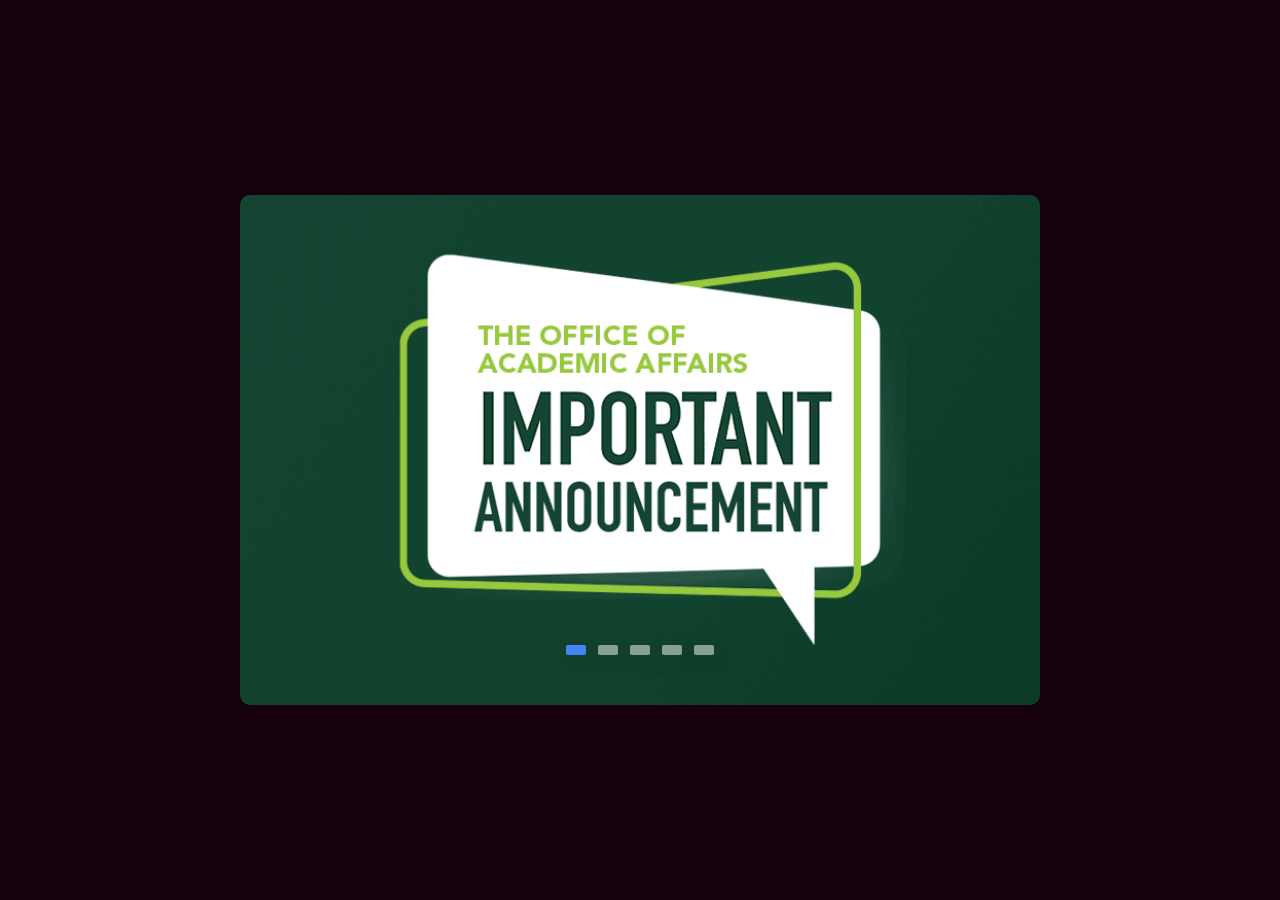
<file: announcement.html>
<!DOCTYPE html>
<html lang="en" dir="ltr">
  <head>
    <meta charset="utf-8" />
    <meta name="viewport" content="width=device-width, initial-scale=1.0" />
    <title>login</title>
    <link rel="stylesheet" href="style2.css" />

    <link
      rel="stylesheet"
      href="https://cdnjs.cloudflare.com/ajax/libs/font-awesome/5.15.3/css/all.min.css"
    />
  </head>
  <body>
    <div class="slider">
      <div class="slide active">
        <img src="img/annoucement-academic-affairs.png" alt="" />
      </div>
      <div class="slide">
        <img src="img/IMG_20231021_013416.jpg" alt="" />
      </div>
      <div class="slide">
        <img
          src="img/123187912_2408314612810531_1707676538421605374_o-724x1024.png"
          alt=""
        />
      </div>
      <div class="slide">
        <img src="img/IMG_20231021_013416.jpg" alt="" />
      </div>
      <div class="slide">
        <img src="img/IMG_20231021_013416.jpg" alt="" />
      </div>
      <div class="navigation">
        <i class="fas fa-chevron-left prev-btn"></i>
        <i class="fas fa-chevron-right next-btn"></i>
      </div>
      <div class="navigation-visibility">
        <div class="slide-icon active"></div>
        <div class="slide-icon"></div>
        <div class="slide-icon"></div>
        <div class="slide-icon"></div>
        <div class="slide-icon"></div>
      </div>
    </div>
    <script type="text/javascript">
      const slider = document.querySelector(".slider");
      const nextBtn = document.querySelector(".next-btn");
      const prevBtn = document.querySelector(".prev-btn");
      const slides = document.querySelectorAll(".slide");
      const slideIcons = document.querySelectorAll(".slide-icon");
      const numberOfSlides = slides.length;
      var slideNumber = 0;

      //image slider next button
      nextBtn.addEventListener("click", () => {
        slides.forEach((slide) => {
          slide.classList.remove("active");
        });
        slideIcons.forEach((slideIcon) => {
          slideIcon.classList.remove("active");
        });

        slideNumber++;

        if (slideNumber > numberOfSlides - 1) {
          slideNumber = 0;
        }

        slides[slideNumber].classList.add("active");
        slideIcons[slideNumber].classList.add("active");
      });

      //image slider previous button
      prevBtn.addEventListener("click", () => {
        slides.forEach((slide) => {
          slide.classList.remove("active");
        });
        slideIcons.forEach((slideIcon) => {
          slideIcon.classList.remove("active");
        });

        slideNumber--;

        if (slideNumber < 0) {
          slideNumber = numberOfSlides - 1;
        }

        slides[slideNumber].classList.add("active");
        slideIcons[slideNumber].classList.add("active");
      });

      //image slider autoplay
      var playSlider;

      var repeater = () => {
        playSlider = setInterval(function () {
          slides.forEach((slide) => {
            slide.classList.remove("active");
          });
          slideIcons.forEach((slideIcon) => {
            slideIcon.classList.remove("active");
          });

          slideNumber++;

          if (slideNumber > numberOfSlides - 1) {
            slideNumber = 0;
          }

          slides[slideNumber].classList.add("active");
          slideIcons[slideNumber].classList.add("active");
        }, 4000);
      };
      repeater();

      //stop the image slider autoplay on mouseover
      slider.addEventListener("mouseover", () => {
        clearInterval(playSlider);
      });

      //start the image slider autoplay again on mouseout
      slider.addEventListener("mouseout", () => {
        repeater();
      });
    </script>
  </body>
</html>
</file>
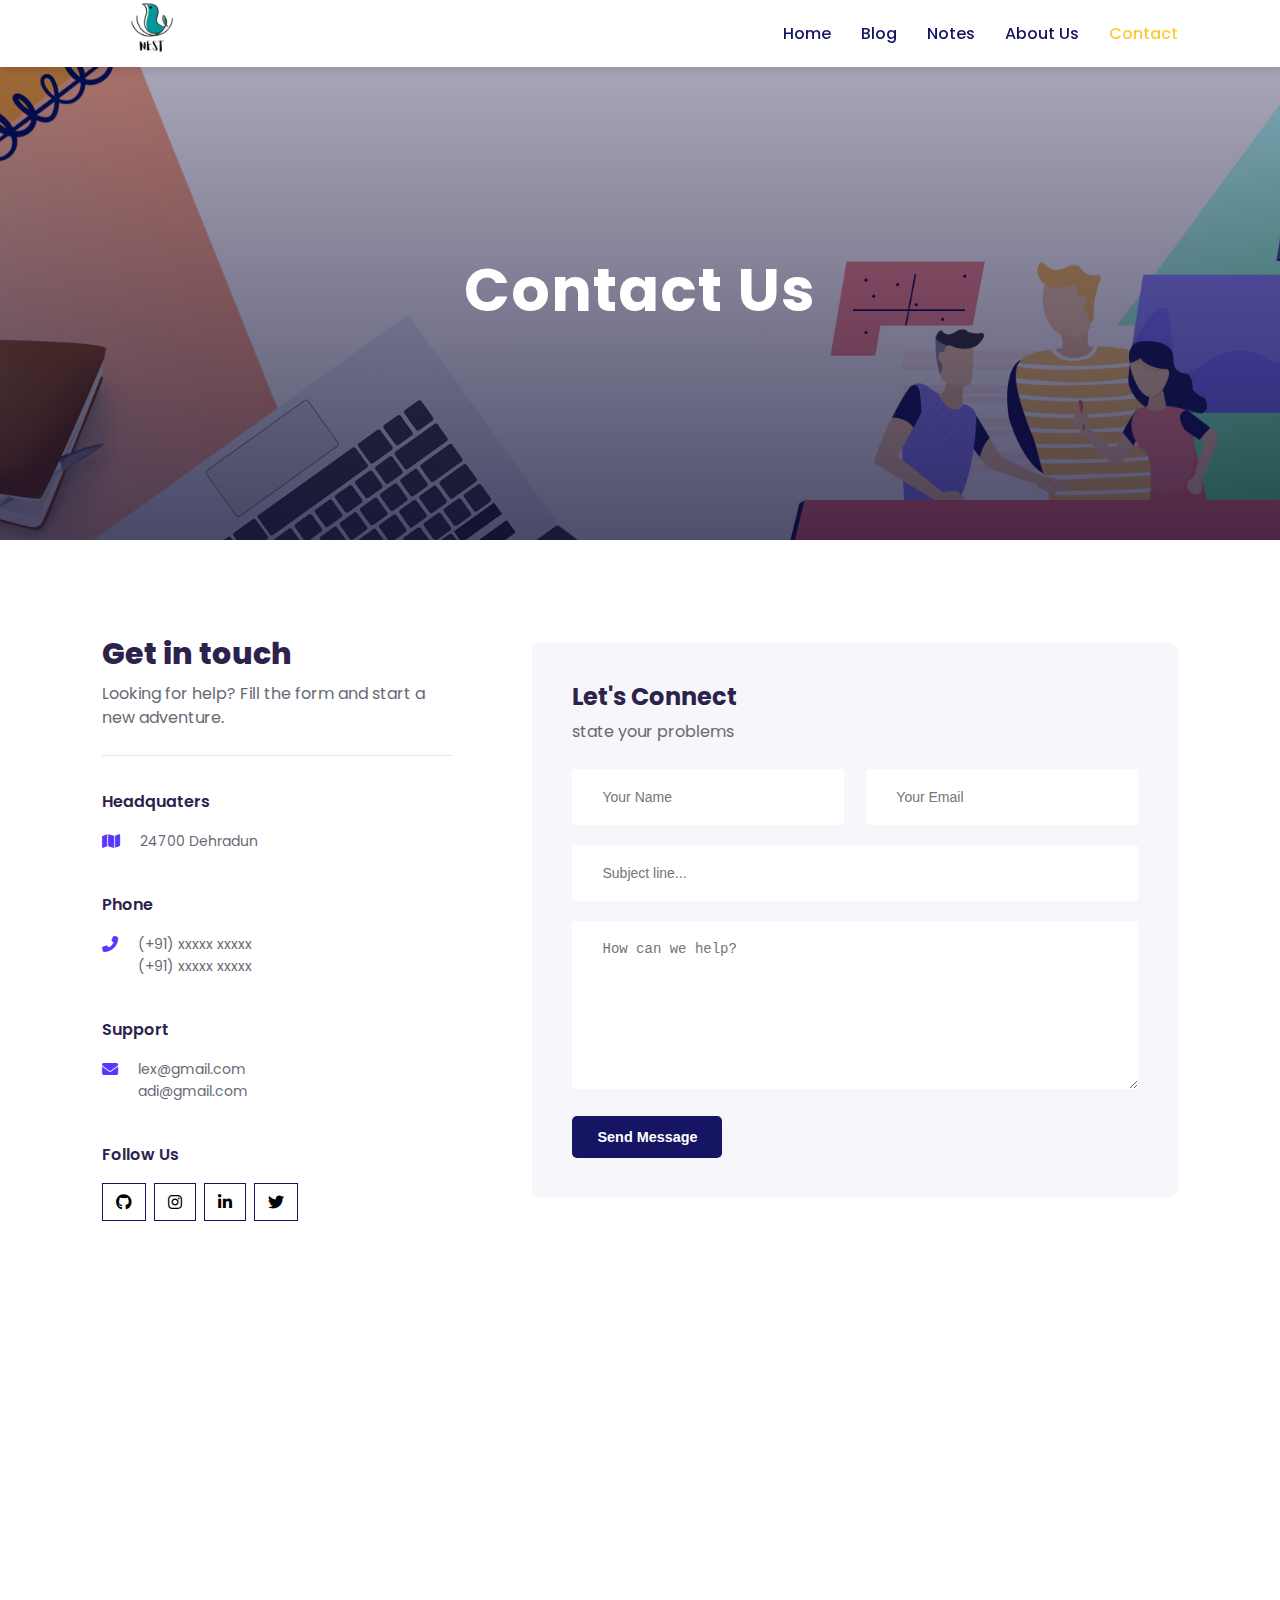
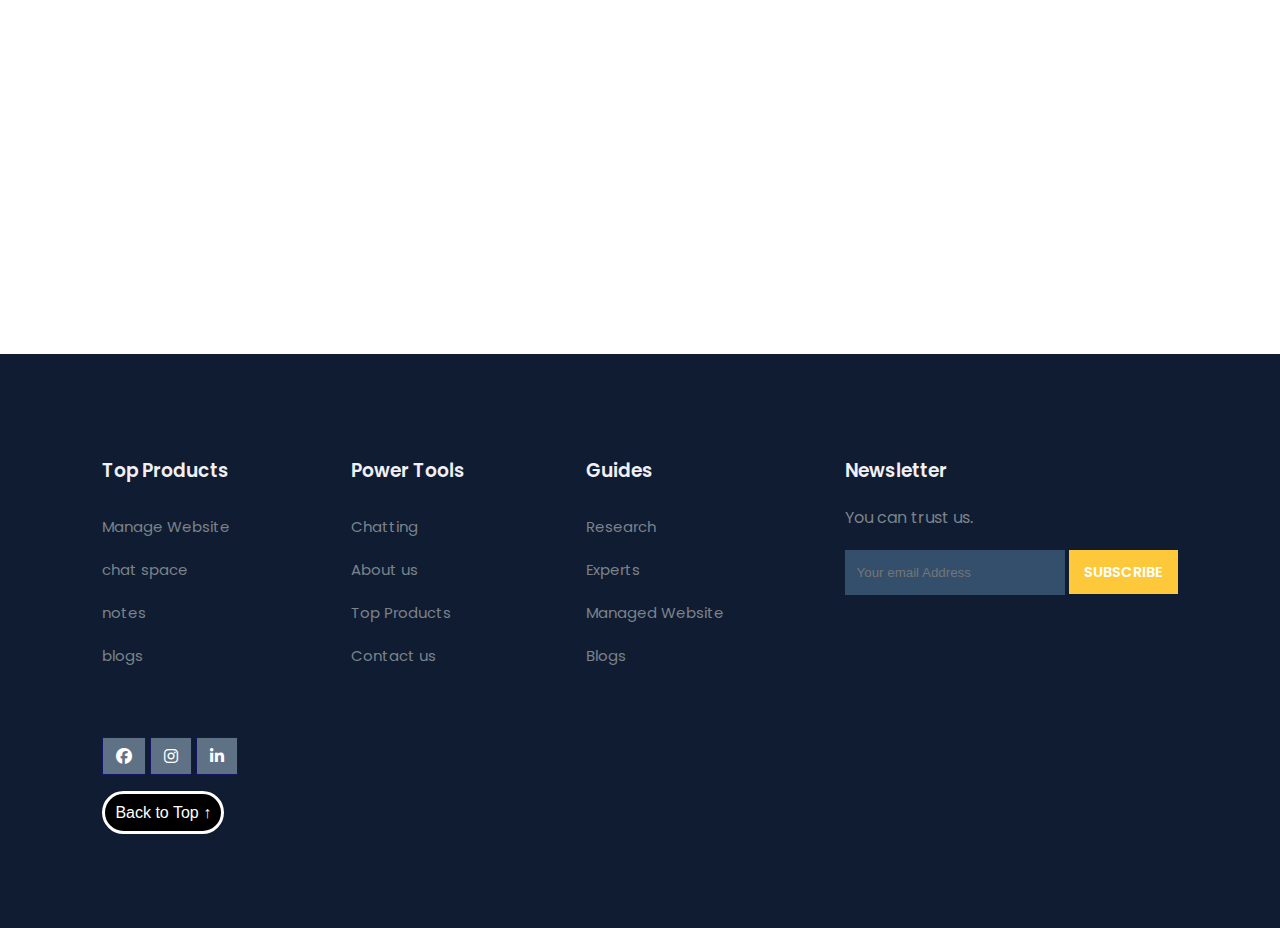
<file: contact.html>
<!DOCTYPE html>
<html lang="en">
  <head>
    <style>
      .top {
        --offset: 50px;

        position: sticky;
        bottom: 20px;
        place-self: end;
        margin-top: calc(100vh + var(--offset));

        /* visual styling */
        text-decoration: none;
        padding: 10px;
        font-family: sans-serif;
        color: #fff;
        background: #000000;
        border-style: solid;
        border-radius: 100px;
        white-space: nowrap;
      }
    </style>
    <meta charset="UTF-8" />
    <meta name="viewport" content="width=device-width, initial-scale=1.0" />
    <title>Contact Us</title>

    <!-- font Awesome CDN link -->
    <link
      rel="stylesheet"
      href="https://cdnjs.cloudflare.com/ajax/libs/font-awesome/6.1.1/css/all.min.css"
    />

    <!-- External CSS -->
    <link rel="stylesheet" href="style.css" />
    <link rel="stylesheet" href="about.css" />
    <link rel="stylesheet" href="course-inner.css" />
    <link rel="stylesheet" href="contact.css" />

    <!-- JQuery CDN link -->
    <script
      src="https://code.jquery.com/jquery-3.6.0.min.js"
      integrity="sha256-/xUj+3OJU5yExlq6GSYGSHk7tPXikynS7ogEvDej/m4="
      crossorigin="anonymous"
    ></script>
  </head>
  <body>
    <!-- Navigation start -->
    <nav>
      <img src="img/logo.png" class="logo" alt="" />

      <div class="navigation">
        <ul>
          <i id="menu-close" class="fas fa-times"></i>
          <li><a href="home.html">Home</a></li>

          <li><a href="blog.html">Blog</a></li>
          <li><a href="courses.html">Notes</a></li>
          <li><a href="about.html">About Us</a></li>
          <li><a href="contact.html" class="active">Contact</a></li>
        </ul>

        <img src="img/menu.png" id="menu-btn" alt="" />
      </div>
    </nav>
    <!-- Navigation ends -->

    <!-- Hero section starts from here -->
    <section id="about-home">
      <h2 style="font-size: 60px">Contact Us</h2>
    </section>
    <!-- Hero section ends from here -->

    <section id="contact">
      <div class="getin">
        <h2>Get in touch</h2>
        <p>Looking for help? Fill the form and start a new adventure.</p>

        <div class="getin-details">
          <h3>Headquaters</h3>
          <div>
            <i class="fa-solid fa-map get"></i>
            <p>24700 Dehradun</p>
          </div>

          <h3>Phone</h3>
          <div>
            <i class="fas fa-phone-alt get"></i>
            <p>
              (+91) xxxxx xxxxx <br />
              (+91) xxxxx xxxxx
            </p>
          </div>

          <h3>Support</h3>
          <div>
            <i class="fa-solid fa-envelope get"></i>
            <p>
              lex@gmail.com <br />
              adi@gmail.com
            </p>
          </div>

          <h3>Follow Us</h3>
          <div class="pro-links">
            <i class="fab fa-github"></i>
            <i class="fab fa-instagram"></i>
            <i class="fab fa-linkedin-in"></i>
            <i class="fab fa-twitter"></i>
          </div>
        </div>
      </div>

      <div class="form">
        <h4>Let's Connect</h4>
        <p>state your problems</p>
        <div class="form-row">
          <input type="text" placeholder="Your Name" />
          <input type="email" placeholder="Your Email" />
        </div>
        <div class="form-col">
          <input type="text" placeholder="Subject line..." />
        </div>
        <div class="form-col">
          <textarea
            name=""
            id=""
            cols="30"
            rows="8"
            placeholder="How can we help?"
          ></textarea>
        </div>

        <div class="form-col">
          <button>Send Message</button>
        </div>
      </div>
    </section>

    <section id="map">
      <iframe
        src="https://www.google.com/maps/embed?pb=!1m18!1m12!1m3!1d30711686.029386617!2d64.41853642919325!3d20.009139591170264!2m3!1f0!2f0!3f0!3m2!1i1024!2i768!4f13.1!3m3!1m2!1s0x30635ff06b92b791%3A0xd78c4fa1854213a6!2sIndia!5e0!3m2!1sen!2sin!4v1652012148253!5m2!1sen!2sin"
        style="border: 0"
        allowfullscreen=""
        loading="lazy"
        referrerpolicy="no-referrer-when-downgrade"
      ></iframe>
    </section>

    <!-- Footer section starts from here -->
    <footer>
      <div class="footer-col">
        <h3>Top Products</h3>
        <li>Manage Website</li>
        <li>chat space</li>
        <li>notes</li>
        <li>blogs</li>
      </div>

      <div class="footer-col">
        <h3>Power Tools</h3>
        <li>Chatting</li>
        <li>About us</li>
        <li>Top Products</li>
        <li>Contact us</li>
      </div>

      <div class="footer-col">
        <h3>Guides</h3>
        <li>Research</li>
        <li>Experts</li>
        <li>Managed Website</li>
        <li>Blogs</li>
      </div>
      <div class="footer-col">
        <h3>Newsletter</h3>
        <p>You can trust us.</p>

        <div class="subscribe">
          <input type="email" placeholder="Your email Address" />
          <a href="#" class="yellow">SUBSCRIBE</a>
        </div>
      </div>

      <div class="copyright">
        <div class="pro-links">
          <i class="fab fa-facebook"></i>
          <i class="fab fa-instagram"></i>
          <i class="fab fa-linkedin-in"></i><br /><br />
          <!-- scroll back to top -->
          <a href="#" class="top">Back to Top &#8593;</a>
        </div>
      </div>
    </footer>
    <!-- Footer section ends from here -->

    <script>
      // Show menu links on burger click
      $("#menu-btn").click(function () {
        $("nav .navigation ul").addClass("active");
      });

      // Hide navbar on click function
      $("#menu-close").click(function () {
        $("nav .navigation ul").removeClass("active");
      });
    </script>
  </body>
</html>
</file>
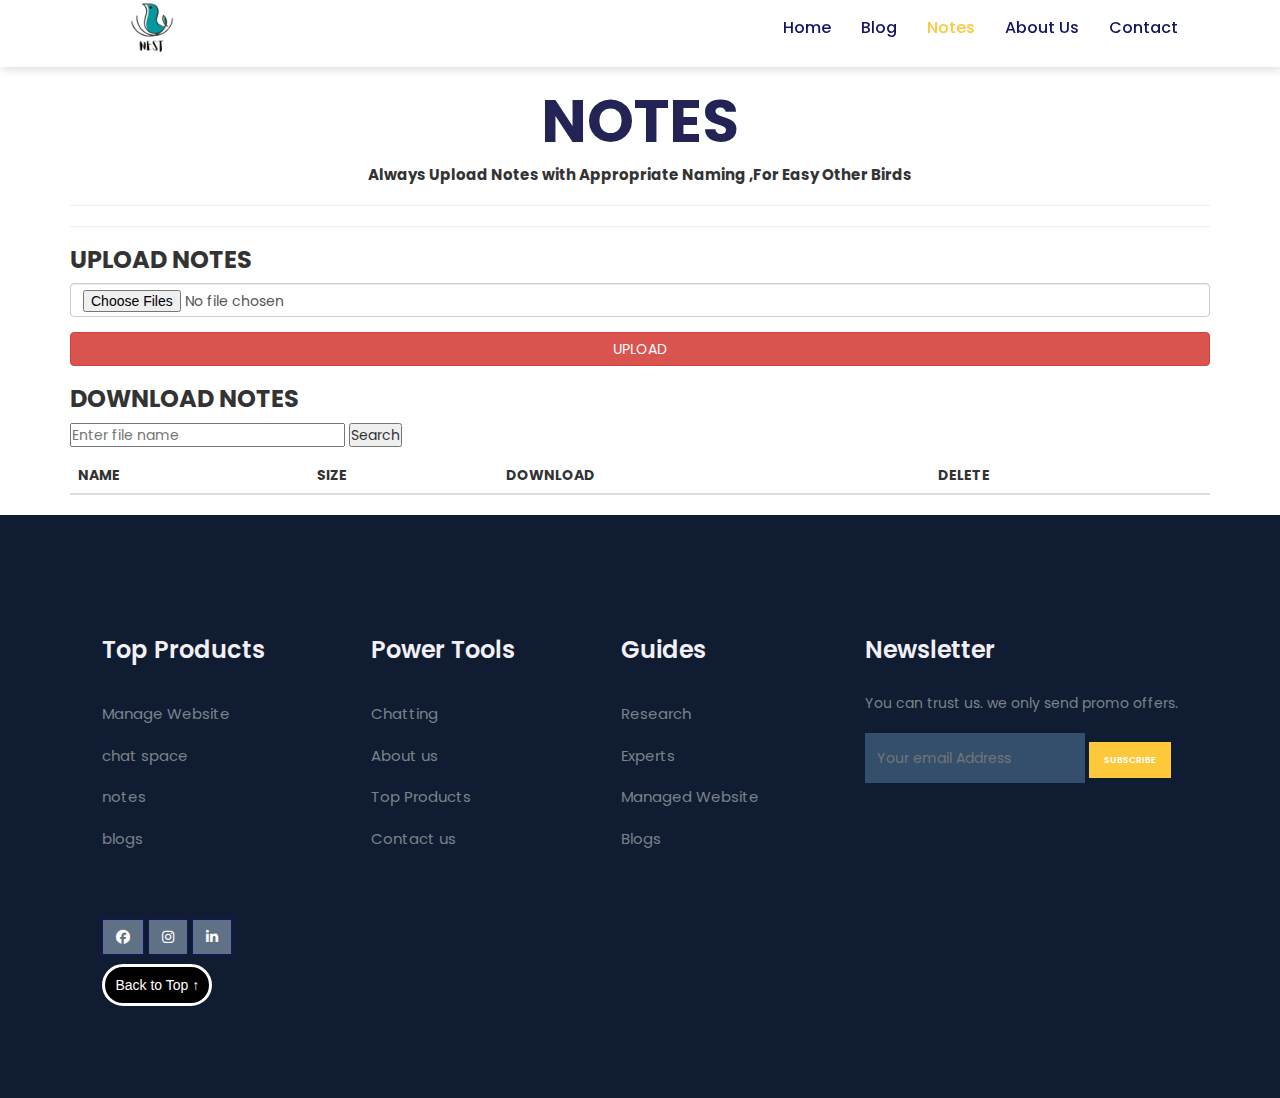
<file: courses.html>
<!DOCTYPE html>
<html lang="en">
  <head>
    <style>
      .top {
        --offset: 50px;

        position: sticky;
        bottom: 0px;
        place-self: end;
        margin-top: calc(100vh + var(--offset));

        /* visual styling */
        text-decoration: none;
        padding: 10px;
        font-family: sans-serif;
        color: #fff;
        background: #000000;
        border-style: solid;
        border-radius: 100px;
        white-space: nowrap;
      }
    </style>
    <meta charset="UTF-8" />
    <meta name="viewport" content="width=device-width, intial-scale=1.0" />
    <title>NOTES</title>
    <link
      rel="stylesheet"
      href="https://maxcdn.bootstrapcdn.com/bootstrap/3.4.1/css/bootstrap.min.css"
    />

    <!-- font Awesome CDN link -->
    <link
      rel="stylesheet"
      href="https://cdnjs.cloudflare.com/ajax/libs/font-awesome/6.1.1/css/all.min.css"
    />

    <!-- External CSS -->
    <link rel="stylesheet" href="style.css" />
    <link rel="stylesheet" href="about.css" />

    <!-- JQuery CDN link -->
    <script
      src="https://code.jquery.com/jquery-3.6.0.min.js"
      integrity="sha256-/xUj+3OJU5yExlq6GSYGSHk7tPXikynS7ogEvDej/m4="
      crossorigin="anonymous"
    ></script>
  </head>
  <body>
    <!-- Navigation start -->
    <nav>
      <img src="img/logo.png" class="logo" alt="" />

      <div class="navigation">
        <ul>
          <i id="menu-close" class="fas fa-times"></i>
          <li><a href="home.html">Home</a></li>

          <li><a href="blog.html">Blog</a></li>
          <li><a href="courses.html" class="active">Notes</a></li>
          <li><a href="about.html">About Us</a></li>
          <li><a href="contact.html">Contact</a></li>
        </ul>

        <img src="img/menu.png" id="menu-btn" alt="" />
      </div>
    </nav>
    <!-- Navigation ends -->

    <div class="container">
      <div>
        <br />
        <h1 class="text-center">NOTES</h1>
        <h1 class="text-center" style="font-size: 60px">NOTES</h1>
        <p class="text-center" style="font-size: 15px">
          <b
            >Always Upload Notes with Appropriate Naming ,For Easy Other
            Birds</b
          >
        </p>
      </div>

      <hr />
      <hr />

      <h3><b>UPLOAD NOTES</b></h3>
      <div class="form-group" style="color: aquamarine">
        <input
          type="file"
          multiple
          class="form-control"
          id="fileInput"
          required
        />
      </div>

      <div class="form-group">
        <button
          onclick="uploadFile('')"
          class="btn btn btn-danger btn-block"
        >
          UPLOAD
        </button>
      </div>
      <div>
        <h3><b> DOWNLOAD NOTES</b></h3>
        <input type="text" id="searchInput" placeholder="Enter file name" />
        <button id="searchButton">Search</button>
        <ul id="pdfList"></ul>
      </div>

      <table id="fileTable" class="table table-striped">
        <thead>
          <tr>
            <th>NAME</th>
            <th>SIZE</th>
            <th>DOWNLOAD</th>
            <th>DELETE</th>
          </tr>
        </thead>
        <tbody></tbody>
      </table>
    </div>

    <!-- Footer section starts from here -->
    <footer>
      <div class="footer-col">
        <h3>Top Products</h3>
        <li>Manage Website</li>
        <li>chat space</li>
        <li>notes</li>
        <li>blogs</li>
      </div>

      <div class="footer-col">
        <h3>Power Tools</h3>
        <li>Chatting</li>
        <li>About us</li>
        <li>Top Products</li>
        <li>Contact us</li>
      </div>

      <div class="footer-col">
        <h3>Guides</h3>
        <li>Research</li>
        <li>Experts</li>
        <li>Managed Website</li>
        <li>Blogs</li>
      </div>

      <div class="footer-col">
        <h3>Newsletter</h3>
        <p>You can trust us. we only send promo offers.</p>

        <div class="subscribe">
          <input type="email" placeholder="Your email Address" />
          <a href="#" class="yellow">SUBSCRIBE</a>
        </div>
      </div>

      <div class="copyright">
        <div class="pro-links">
          <i class="fab fa-facebook"></i>
          <i class="fab fa-instagram"></i>
          <i class="fab fa-linkedin-in"></i><br /><br />
          <!-- scroll back to top -->
          <a href="#" class="top">Back to Top &#8593;</a>
        </div>
      </div>
    </footer>
    <!-- Footer section ends from here -->

    <script>
      // Show menu links on burger click
      $("#menu-btn").click(function () {
        $("nav .navigation ul").addClass("active");
      });

      // Hide navbar on click function
      $("#menu-close").click(function () {
        $("nav .navigation ul").removeClass("active");
      });
    </script>
  </body>

  <script src="https://sdk.amazonaws.com/js/aws-sdk-2.932.0.min.js"></script>
  <script src="aws.js"></script>
</html>
</file>
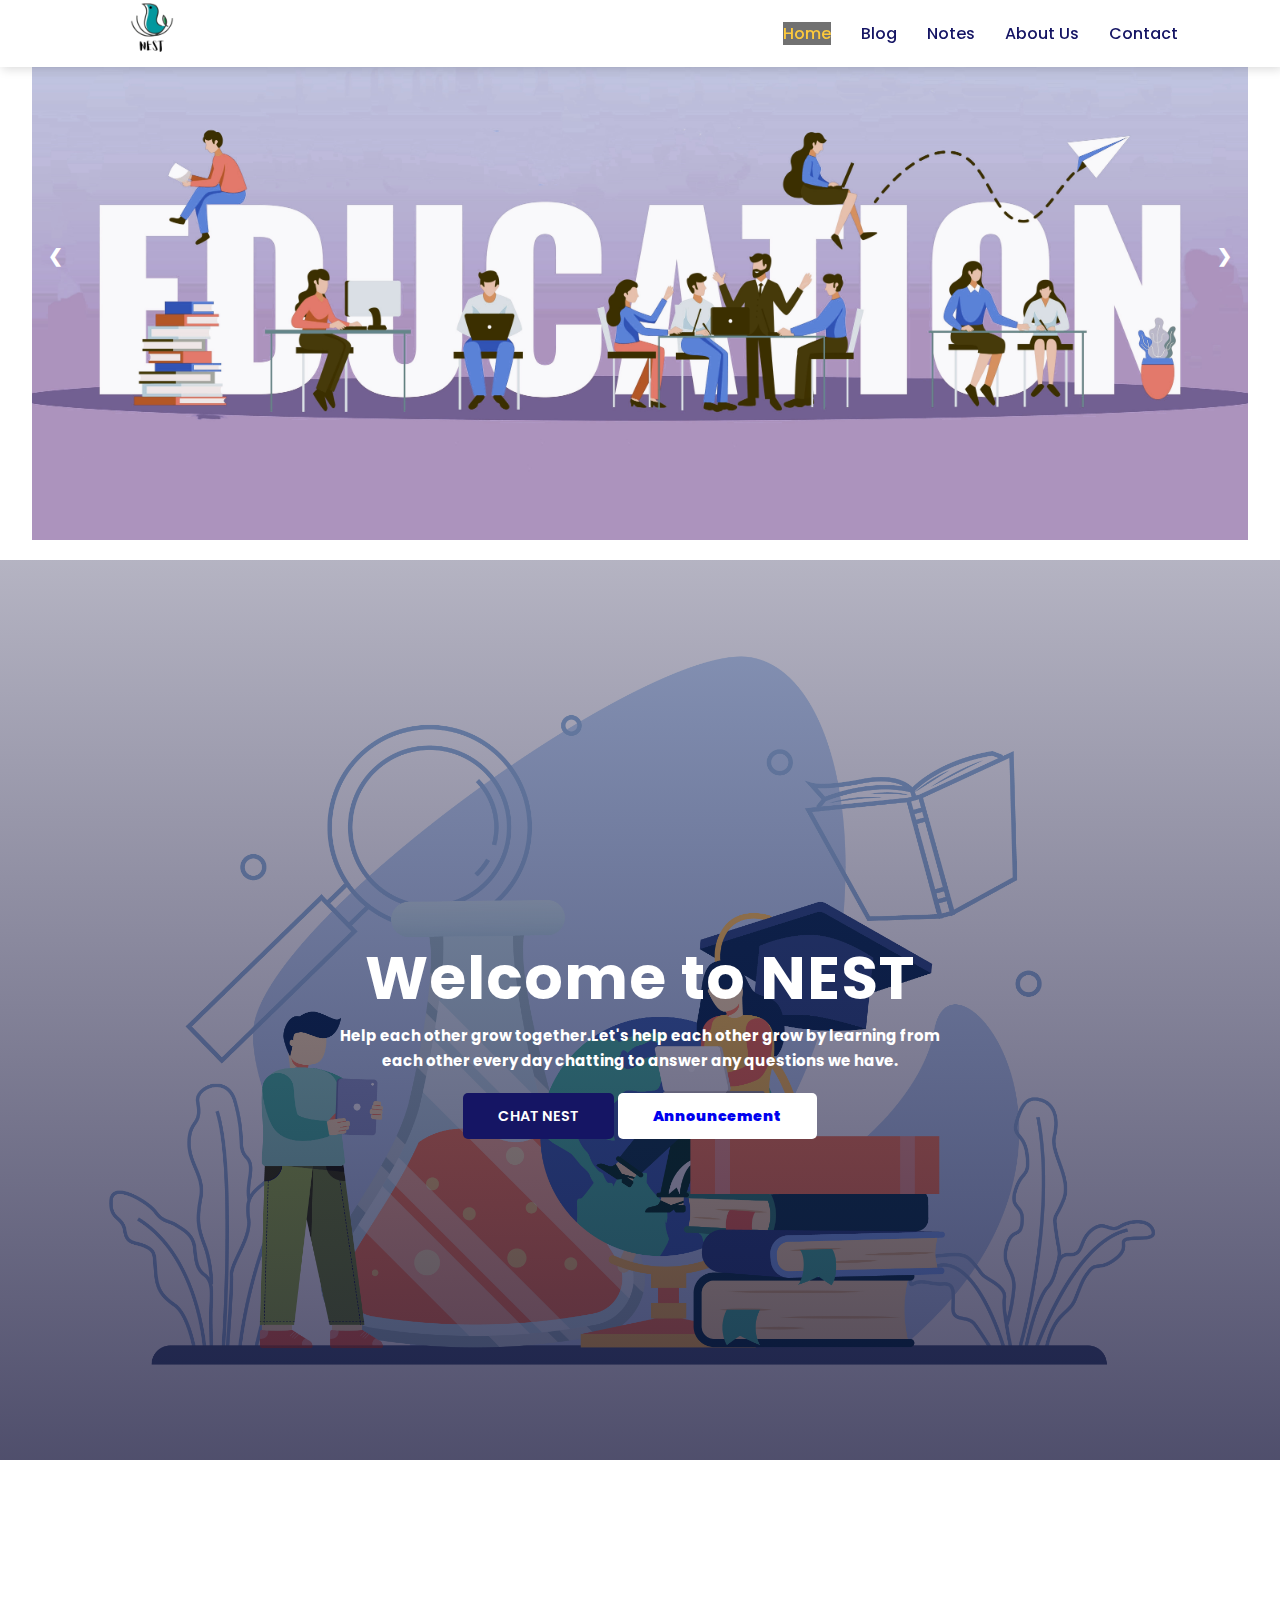
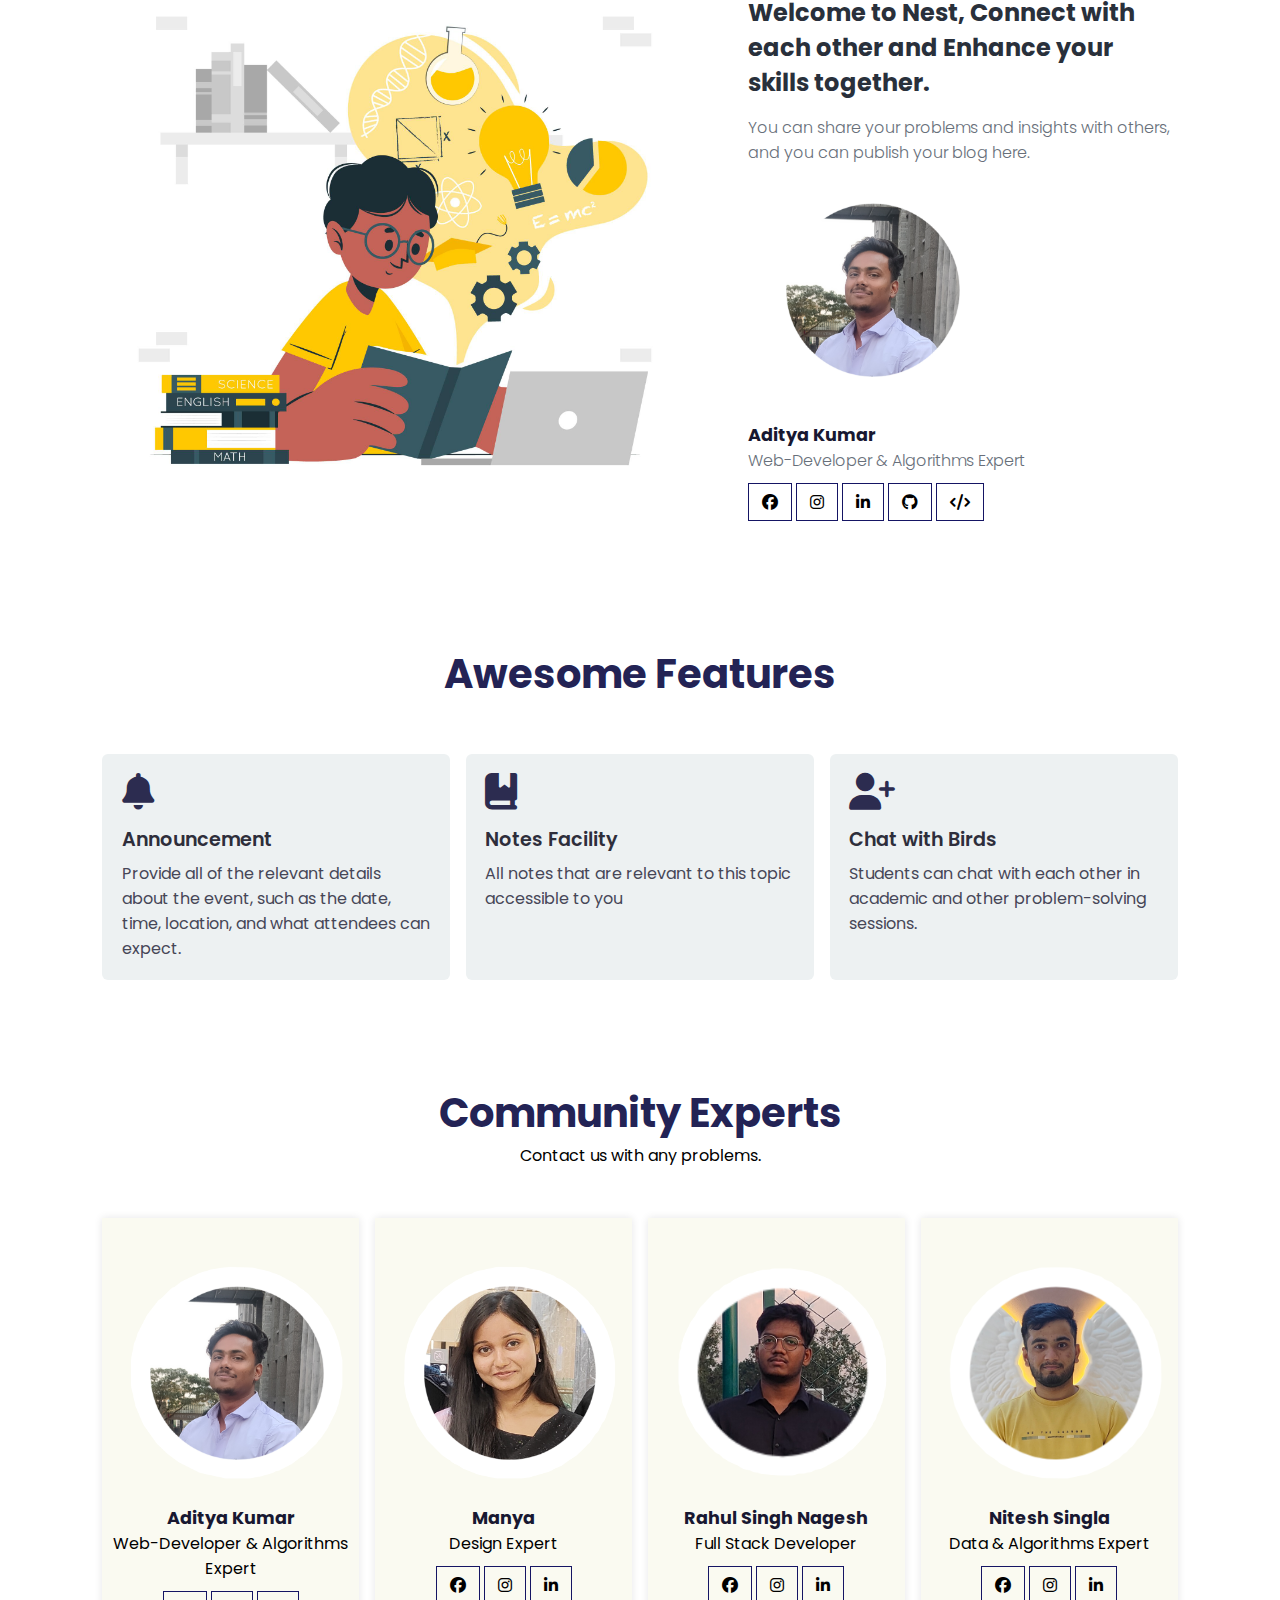
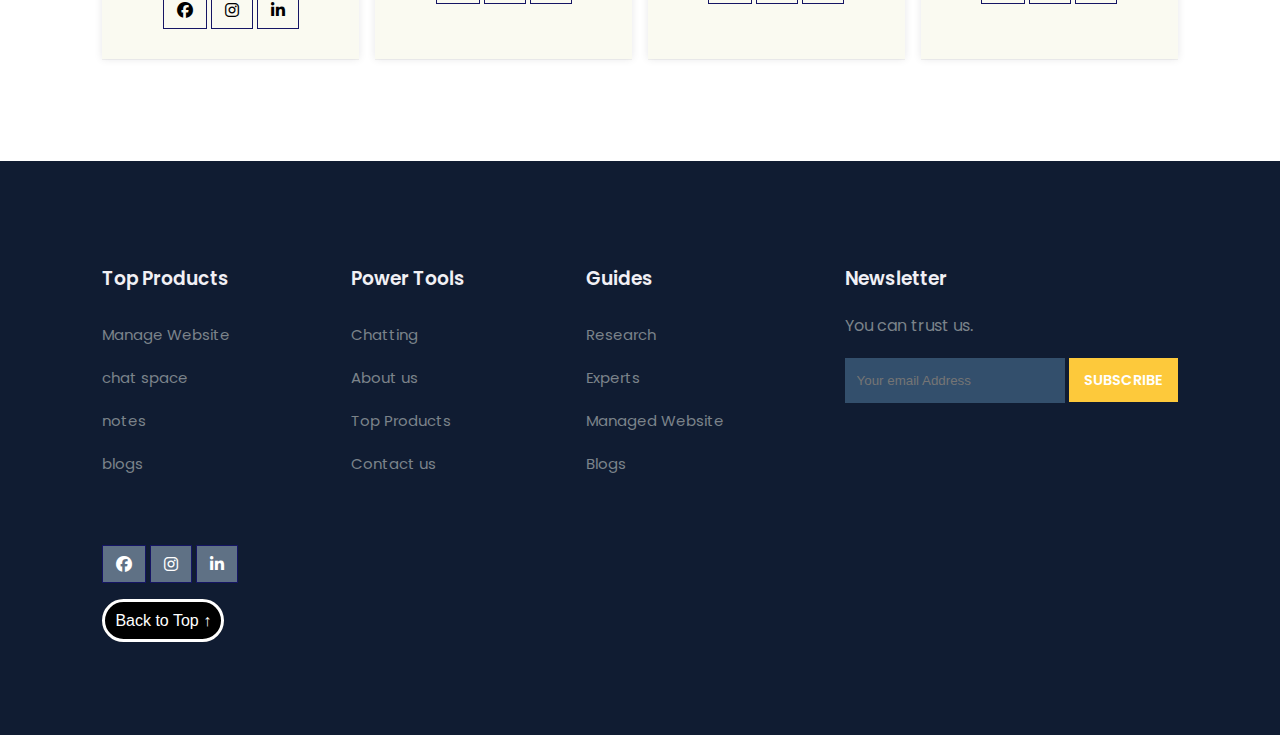
<file: home.html>
<!DOCTYPE html>
<html lang="en">
  <head>
    <style>
      .top {
        --offset: 50px;

        position: sticky;
        bottom: 0px;
        place-self: end;
        margin-top: calc(100vh + var(--offset));

        /* visual styling */
        text-decoration: none;
        padding: 10px;
        font-family: sans-serif;
        color: #fff;
        background: #000000;
        border-style: solid;
        border-radius: 100px;
        white-space: nowrap;
      }
      .slider {
        max-width: 95%;
        height: 55vh;
        position: relative;
        margin: auto;
      }

      .slide {
        display: none;
        opacity: 0;
        transition: opacity 0.9s ease-in-out; /* Adjust the duration and timing function as needed */
      }

      .slide img {
        width: 100%;
        max-width: 100%;
        height: 60vh; /* Adjust the value as needed */
        object-fit: cover;
      }

      .slide-text {
        position: absolute;
        top: 50%;
        left: 20%;
        transform: translate(-50%, -50%);
        color: white;
        text-align: center;
      }
      .slide-transition {
        opacity: 1;
      }

      .prev,
      .next {
        cursor: pointer;
        position: absolute;
        top: 50%;
        width: auto;
        padding: 16px;
        margin-top: -22px;
        color: white;
        font-weight: bold;
        font-size: 18px;
        transition: 0.6s ease;
        border-radius: 0 3px 3px 0;
      }

      .next {
        right: 0;
        border-radius: 3px 0 0 3px;
      }

      .prev:hover,
      .next:hover {
        background-color: rgba(0, 0, 0, 0.8);
      }

      .dots-container {
        text-align: center;
        padding: 20px;
      }

      .dot {
        cursor: pointer;
        height: 15px;
        width: 15px;
        margin: 0 2px;
        background-color: #bbb;
        border-radius: 50%;
        display: inline-block;
        transition: background-color 0.6s ease;
      }

      .active,
      .dot:hover {
        background-color: #717171;
      }
    </style>
    <meta charset="UTF-8" />
    <meta name="viewport" content="width=device-width, initial-scale=1.0" />
    <title>NEST</title>

    <!-- font Awesome CDN link -->
    <link
      rel="stylesheet"
      href="https://cdnjs.cloudflare.com/ajax/libs/font-awesome/6.1.1/css/all.min.css"
    />

    <!-- External CSS -->
    <link rel="stylesheet" href="style.css" />
    <link rel="stylesheet" href="about.css" />

    <!-- JQuery CDN link -->
    <script
      src="https://code.jquery.com/jquery-3.6.0.min.js"
      integrity="sha256-/xUj+3OJU5yExlq6GSYGSHk7tPXikynS7ogEvDej/m4="
      crossorigin="anonymous"
    ></script>
  </head>
  <body>
    <!-- Navigation start -->
    <nav>
      <img src="img/logo.png" class="logo" alt="" />

      <div class="navigation">
        <ul>
          <i id="menu-close" class="fas fa-times"></i>
          <li><a href="home.html" class="active">Home</a></li>
          <li><a href="blog.html">Blog</a></li>
          <li><a href="courses.html">Notes</a></li>
          <li><a href="about.html">About Us</a></li>
          <li><a href="contact.html">Contact</a></li>
        </ul>

        <img src="img/menu.png" id="menu-btn" alt="" />
      </div>
    </nav>
    <!-- Navigation ends -->
    <!--!!!!!slider bar start -->
    <div class="slider">
      <div class="slide">
        <img src="img/slider1.jpg" alt="Slide 1" />
        <div class="slide-text">
          <h2></h2>
          <p></p>
        </div>
      </div>

      <div class="slide">
        <img src="img/slider2.jpg" alt="Slide 2" />
        <div class="slide-text">
          <h1 style="font-size: 60px; color: #ffffff">Welcome to NEST</h1>
          <p>Learn Together</p>
        </div>
      </div>
      <div class="slide">
        <img src="img/slider3.jpg" alt="Slide 3" />
        <div class="slide-text">
          <h1 style="font-size: 60px; color: #ffffff">Welcome to NEST</h1>
          <p>Learn Together</p>
        </div>
      </div>
      <a class="prev" onclick="plusSlides(-1)">&#10094;</a>
      <a class="next" onclick="plusSlides(1)">&#10095;</a>
    </div>
    <div class="dots-container">
      <span class="dot" onclick="currentSlide(1)"></span>
      <span class="dot" onclick="currentSlide(2)"></span>
      <span class="dot" onclick="currentSlide(3)"></span>
    </div>

    <!--!!!!!slider bar end -->
    <!-- Hero section starts from here -->
    <section id="home">
      <h2 style="font-size: 60px">Welcome to NEST</h2>
      <p style="font-size: 15px">
        <b>
          Help each other grow together.Let's help each other grow by learning
          from each other every day chatting to answer any questions we have.
        </b>
      </p>

      <div class="btn">
        <a href="http://localhost:3000/" class="blue">CHAT NEST</a>
        <a href="announcement.html" class="black"><b>Announcement</b></a>
      </div>
    </section>
    <!-- Hero section ends from here -->

    <!-- About section starts from here -->
    <section id="about-container">
      <div class="about-img">
        <img src="img/a.jpg" alt="" />
      </div>
      <div class="about-text">
        <h2>
          Welcome to Nest, Connect with each other and Enhance your skills
          together.
        </h2>
        <p>
          You can share your problems and insights with others, and you can
          publish your blog here.
        </p>
        <div class="expert-box">
          <div class="profile">
            <img src="img/pro1.png" width="250" height="250" />
            <h6>Aditya Kumar</h6>
            <p>Web-Developer & Algorithms Expert</p>
            <div class="pro-links">
              <i class="fab fa-facebook"></i>
              <i class="fab fa-instagram"></i>
              <i class="fab fa-linkedin-in"></i>
              <i class="fa-brands fa-github"></i>
              <i class="fa-sharp fa-solid fa-code"></i>
            </div>
          </div>
        </div>
        <!-- Experts section ends from here -->
      </div>
    </section>
    <!-- About section ends from here -->

    <!-- Features section starts from here -->
    <section id="features">
      <h1>Awesome Features</h1>
      <p></p>

      <div class="fea-base">
        <div class="fea-box">
          <i class="fa-solid fa-bell"></i>
          <h3>Announcement</h3>
          <p>
            Provide all of the relevant details about the event, such as the
            date, time, location, and what attendees can expect.
          </p>
        </div>

        <div class="fea-box">
          <i class="fa-solid fa-book-bookmark"></i>
          <h3>Notes Facility</h3>
          <p>All notes that are relevant to this topic accessible to you</p>
        </div>

        <div class="fea-box">
          <i class="fa-solid fa-user-plus"></i>
          <h3>Chat with Birds</h3>
          <p>
            Students can chat with each other in academic and other
            problem-solving sessions.
          </p>
        </div>
      </div>
    </section>
    <!-- Features section ends from here -->

    <!-- Experts section starts from here -->
    <section id="experts">
      <h1>Community Experts</h1>
      <p>Contact us with any problems.</p>
      <div class="expert-box">
        <div class="profile">
          <img src="img/pro1.png" width="250" height="250" />
          <h6>Aditya Kumar</h6>
          <p>Web-Developer & Algorithms Expert</p>
          <div class="pro-links">
            <i class="fab fa-facebook"></i>
            <i class="fab fa-instagram"></i>
            <i class="fab fa-linkedin-in"></i>
          </div>
        </div>

        <div class="profile">
          <img src="img/pro2.png" width="250" height="250" />
          <h6>Manya</h6>
          <p>Design Expert</p>
          <div class="pro-links">
            <i class="fab fa-facebook"></i>
            <i class="fab fa-instagram"></i>
            <i class="fab fa-linkedin-in"></i>
          </div>
        </div>

        <div class="profile">
          <img src="img/pro3.png" width="250" height="250" />
          <h6>Rahul Singh Nagesh</h6>
          <p>Full Stack Developer</p>
          <div class="pro-links">
            <i class="fab fa-facebook"></i>
            <i class="fab fa-instagram"></i>
            <i class="fab fa-linkedin-in"></i>
          </div>
        </div>

        <div class="profile">
          <img src="img/pro4.png" width="250" height="250" />
          <h6>Nitesh Singla</h6>
          <p>Data & Algorithms Expert</p>
          <div class="pro-links">
            <i class="fab fa-facebook"></i>
            <i class="fab fa-instagram"></i>
            <i class="fab fa-linkedin-in"></i>
          </div>
        </div>
      </div>
    </section>
    <!-- Experts section ends from here -->

    <!-- Footer section starts from here -->
    <footer>
      <div class="footer-col">
        <h3>Top Products</h3>
        <li>Manage Website</li>
        <li>chat space</li>
        <li>notes</li>
        <li>blogs</li>
      </div>

      <div class="footer-col">
        <h3>Power Tools</h3>
        <li>Chatting</li>
        <li>About us</li>
        <li>Top Products</li>
        <li>Contact us</li>
      </div>

      <div class="footer-col">
        <h3>Guides</h3>
        <li>Research</li>
        <li>Experts</li>
        <li>Managed Website</li>
        <li>Blogs</li>
      </div>

      <div class="footer-col">
        <h3>Newsletter</h3>
        <p>You can trust us.</p>

        <div class="subscribe">
          <input type="email" placeholder="Your email Address" />
          <a href="#" class="yellow">SUBSCRIBE</a>
        </div>
      </div>

      <div class="copyright">
        <div class="pro-links">
          <i class="fab fa-facebook"></i>
          <i class="fab fa-instagram"></i>
          <i class="fab fa-linkedin-in"></i><br /><br />
          <!-- scroll back to top -->
          <a href="#" class="top">Back to Top &#8593;</a>
        </div>
      </div>
    </footer>
    <!-- Footer section ends from here -->

    <script>
      // Show menu links on burger click
      $("#menu-btn").click(function () {
        $("nav .navigation ul").addClass("active");
      });

      // Hide navbar on click function
      $("#menu-close").click(function () {
        $("nav .navigation ul").removeClass("active");
      });
      // slider start
      let slideIndex = 1;
      let slideInterval;

      showSlides(slideIndex);

      function plusSlides(n) {
        clearInterval(slideInterval); // Clear the interval when manually changing slides
        showSlides((slideIndex += n));
      }

      function currentSlide(n) {
        clearInterval(slideInterval); // Clear the interval when manually changing slides
        showSlides((slideIndex = n));
      }

      function showSlides(n) {
        let i;
        let slides = document.getElementsByClassName("slide");
        let dots = document.getElementsByClassName("dot");

        if (n > slides.length) {
          slideIndex = 1;
        }
        if (n < 1) {
          slideIndex = slides.length;
        }

        for (i = 0; i < slides.length; i++) {
          slides[i].style.display = "none";
        }

        for (i = 0; i < dots.length; i++) {
          dots[i].className = dots[i].className.replace(" active", "");
        }

        slides[slideIndex - 1].style.display = "block";
        dots[slideIndex - 1].className += " active";

        // Add smooth transition
        slides[slideIndex - 1].classList.add("slide-transition");

        // Start the auto slide
        startAutoSlide();
      }

      function startAutoSlide() {
        slideInterval = setInterval(function () {
          plusSlides(1); // Move to the next slide
        }, 3000); // Change slide every 5 seconds (adjust the value as needed)
      }

      // Stop the auto slide when the window loses focus
      window.addEventListener("blur", function () {
        clearInterval(slideInterval);
      });

      // Restart the auto slide when the window regains focus
      window.addEventListener("focus", function () {
        startAutoSlide();
      });
    </script>
  </body>
</html>
</file>
<file: style2.css>
@import url('https://fonts.googleapis.com/css2?family=Poppins:wght@100;200;300;400;500;600;700;800;900&display=swap');

*{
  margin: 0;
  padding: 0;
  box-sizing: border-box;
  font-family: "Poppins", sans-serif;
}

body{
  height: 100vh;
  display: flex;
  justify-content: center;
  align-items: center;
  background: #16000d;
  
}

.slider{
  position: relative;
  background: #000116;
  width: 800px;
  min-height: 500px;
  margin: 20px;
  overflow: hidden;
  border-radius: 10px;
}

.slider .slide{
  position: absolute;
  width: 100%;
  height: 100%;
  clip-path: circle(0% at 0 50%);
}

.slider .slide.active{
  clip-path: circle(150% at 0 50%);
  transition: 2s;
}

.slider .slide img{
  position: absolute;
  width: 100%;
  height: 100%;
  object-fit: cover;
}

.slider .slide .info{
  position: absolute;
  color: #222;
  background: rgba(255, 255, 255, 0.3);
  width: 75%;
  margin-top: 50px;
  margin-left: 50px;
  padding: 20px;
  border-radius: 5px;
  box-shadow: 0 5px 25px rgb(1 1 1 / 5%);
}

.slider .slide .info h2{
  font-size: 2em;
  font-weight: 800;
}

.slider .slide .info p{
  font-size: 1em;
  font-weight: 400;
}

.navigation{
  height: 500px;
  display: flex;
  align-items: center;
  justify-content: space-between;
  opacity: 0;
  transition: opacity 0.5s ease;
}

.slider:hover .navigation{
  opacity: 1;
}

.prev-btn, .next-btn{
  z-index: 999;
  font-size: 2em;
  color: #222;
  background: rgba(255, 255, 255, 0.8);
  padding: 10px;
  cursor: pointer;
}

.prev-btn{
  border-top-right-radius: 3px;
  border-bottom-right-radius: 3px;
}

.next-btn{
  border-top-left-radius: 3px;
  border-bottom-left-radius: 3px;
}

.navigation-visibility{
  z-index: 999;
  display: flex;
  justify-content: center;
}

.navigation-visibility .slide-icon{
  z-index: 999;
  background: rgba(255, 255, 255, 0.5);
  width: 20px;
  height: 10px;
  transform: translateY(-50px);
  margin: 0 6px;
  border-radius: 2px;
  box-shadow: 0 5px 25px rgb(1 1 1 / 20%);
}

.navigation-visibility .slide-icon.active{
  background: #4285F4;
}

@media (max-width: 900px){
  .slider{
    width: 100%;
  }

  .slider .slide .info{
    position: relative;
    width: 80%;
    margin-left: auto;
    margin-right: auto;
  }
}

@media (max-width: 500px){
  .slider .slide .info h2{
    font-size: 1.8em;
    line-height: 40px;
  }

  .slider .slide .info p{
    font-size: 0.9em;
  }
}
</file>
<file: style.css>
@import url("https://fonts.googleapis.com/css2?family=Inter:wght@100;200;300;400;500&family=Poppins:ital,wght@0,100;0,200;0,300;0,400;0,500;0,600;0,700;0,800;0,900;1,700;1,800;1,900&display=swap");

* {
  margin: 0;
  padding: 0;
  box-sizing: border-box;
}

body {
  font-family: "Poppins", sans-serif;
}

h1 {
  font-size: 2.5rem;
  font-weight: 700;
  color: rgb(35, 35, 85);
}

span {
  font-size: 0.9rem;
}

h6 {
  font-size: 1.1rem;
  color: rgb(24, 24, 49);
}

/*------------- Navigation style start ------------*/
nav {
  position: fixed;
  width: 100%;
  height: 50pt;
  background-color: #fff;
  display: flex;
  justify-content: space-between;
  align-items: center;
  padding: 1vw 8vw;
  box-shadow: 2px 2px 10px rgba(0, 0, 0, 0.15);
  z-index: 1;
}

nav .logo {
  width: 100px;
  cursor: pointer;
}

nav .navigation {
  display: flex;
}

#menu-btn {
  width: 30px;
  height: 30px;
  display: none;
}

#menu-close {
  display: none;
}

nav .navigation ul {
  display: flex;
  justify-content: flex-end;
  align-items: center;
}

nav .navigation ul li {
  list-style: none;
  margin-left: 30px;
}

nav .navigation ul li a {
  text-decoration: none;
  color: rgb(21, 21, 100);
  font-size: 16px;
  font-weight: 500;
  transition: 0.3s ease;
}

nav .navigation ul li a.active,
nav .navigation ul li a:hover {
  color: #fdc93b;
}
/*------------- Navigation style end ------------*/

/*------------- Hero section styling start --------------*/
#home {
  background-image: linear-gradient(rgba(9, 5, 54, 0.3), rgba(5, 4, 46, 0.7)),
    url("img/back.jpg");
  width: 100%;
  height: 100vh;
  background-size: cover;
  background-position: center center;
  display: flex;
  flex-direction: column;
  justify-content: center;
  align-items: center;
  text-align: center;
  padding-top: 40px;
}

#home h2 {
  color: #fff;
  font-size: 2.2rem;
  letter-spacing: 1px;
}

#home p {
  width: 50%;
  color: #fff;
  font-size: 0.9rem;
  line-height: 25px;
}

#home .btn {
  margin-top: 30px;
}

#home a {
  text-decoration: none;
  font-size: 0.9rem;
  padding: 13px 35px;
  background-color: #fff;
  font-weight: 600;
  border-radius: 5px;
}

#home a.blue {
  color: #fff;
  background: rgb(21, 21, 100);
  transition: 0.3s ease;
}

#home a.blue:hover {
  color: rgb(21, 21, 100);
  background: #fff;
}

#home a.yellow {
  color: #fff;
  background: #fdc938;
  transition: 0.3s ease;
}

#home a.yellow:hover {
  color: rgb(21, 21, 100);
  background: #fff;
}
/*------------- Hero section styling end --------------*/

/*------------- Features section styling start -------------*/
#features {
  padding: 5vw 8vw 0 8vw;
  text-align: center;
}

#features .fea-base {
  display: grid;
  grid-template-columns: repeat(auto-fit, minmax(320px, 1fr));
  grid-gap: 1rem;
  margin-top: 50px;
}

#features .fea-box {
  background: #edf1f2;
  text-align: start;
  padding: 1.2rem;
  border-radius: 6px;
}

#features .fea-box i {
  font-size: 2.3rem;
  color: rgb(44, 44, 80);
}

#features .fea-box h3 {
  font-size: 1.2rem;
  font-weight: 600;
  color: rgb(46, 46, 59);
  padding: 13px 0 7px 0;
}

#features .fea-box p {
  font-size: 1rem;
  font-weight: 400;
  color: rgb(70, 70, 87);
}
/*------------- Features section styling end -------------*/

/*------------- Courses section styling start ------------*/
#course {
  padding: 8vw 8vw 8vw 8vw;
  text-align: center;
}

#course .course-box {
  display: grid;
  grid-template-columns: repeat(auto-fit, minmax(320px, 1fr));
  grid-gap: 1rem;
  margin-top: 50px;
}

#course .courses {
  text-align: start;
  background: #edf1f2;
  height: 100%;
  position: relative;
}

#course .courses img {
  width: 100%;
  height: 60%;
  background-size: cover;
  background-position: center;
}

#course .courses .details {
  padding: 15px 15px 0 15px;
}

#course .courses .details i {
  color: #fdc93b;
  font-size: 0.9rem;
}

#course .courses .cost {
  background-color: rgb(74, 74, 136);
  color: #fff;
  line-height: 70px;
  width: 70px;
  height: 70px;
  text-align: center;
  border-radius: 50%;
  position: absolute;
  right: 15px;
  bottom: 100px;
}
/*------------- Courses section styling end ------------*/

/*------------- Registration section styling start ----------*/
#registration {
  padding: 6vw 8vw 6vw 8vw;
  background-image: linear-gradient(
      rgba(99, 112, 168, 0.5),
      rgba(81, 91, 233, 0.5)
    ),
    url("img/signup.jpg");
  width: 100%;
  height: 100%;
  background-size: cover;
  background-position: center;
  display: flex;
  justify-content: space-between;
  align-items: center;
}

#registration .reminder,
#registration .reminder h1 {
  color: #fff;
}

#registration .reminder .time {
  display: flex;
  margin-top: 40px;
}

#registration .reminder .time .date {
  text-align: center;
  padding: 13px 33px;
  background: rgba(255, 255, 255, 0.25);
  backdrop-filter: blur(4px);
  box-shadow: 0 8px 32px 0 rgba(31, 38, 135, 0.37);
  border-radius: 10px;
  margin: 0 5px 10px 5px;
  border: 1px solid rgba(255, 255, 255, 0.18);
  font-size: 1.1rem;
  font-weight: 600;
}

#registration .form {
  background: #fff;
  border-radius: 8px;
  display: flex;
  flex-direction: column;
  padding: 40px;
  box-shadow: 0 8px 32px 0 rgba(31, 38, 135, 0.37);
}

#registration .form input {
  margin: 15px 0;
  padding: 15px 10px;
  border: 1px solid rgb(84, 40, 241);
  outline: none;
}

#registration .form input::placeholder {
  color: #413c3c;
  font-weight: 500;
  font-size: 0.9rem;
}

#registration .form .btn {
  margin-top: 20px;
}

#registration .form a.yellow {
  text-decoration: none;
  font-size: 0.9rem;
  padding: 13px 35px;
  background-color: #fff;
  font-weight: 600;
  border-radius: 5px;
  color: #fff;
  background: #fdc938;
  transition: 0.3s ease;
}

#registration .form a.yellow:hover {
  color: rgb(21, 21, 100);
  background: #fff;
}
/*------------- Registration section styling end ----------*/

/*------------- Experts section styling starts ----------*/
#experts {
  padding: 8vw 8vw 8vw 8vw;
  text-align: center;
}

#experts .expert-box {
  display: grid;
  grid-template-columns: repeat(auto-fit, minmax(250px, 1fr));
  grid-gap: 1rem;
  margin-top: 50px;
}

#experts .expert-box .profile {
  background: #fafaf1;
  padding: 30px 10px;
  box-shadow: rgba(17, 17, 26, 0.05) 0px 1px 0px,
    rgba(17, 17, 26, 0.1) 0px 0px 8px;
}

#experts .expert-box .profile:hover {
  box-shadow: rgba(0, 0, 0, 0.1) 0px 10px 50px;
}

.pro-links {
  margin-top: 10px;
}

.pro-links i {
  padding: 10px 13px;
  border: 1px solid rgb(21, 21, 100);
  cursor: pointer;
  transition: 0.3s ease;
}

.pro-links i:hover {
  background: rgb(21, 21, 100);
  color: #fff;
}
/*------------- Experts section styling ends ----------*/

/*------------- Footer section styling starts ------------*/
footer {
  padding: 8vw;
  background-color: #101c32;
  display: flex;
  justify-content: space-between;
  align-items: flex-start;
  flex-wrap: wrap;
}

footer .footer-col {
  padding-bottom: 40px;
}

footer h3 {
  color: rgb(241, 240, 245);
  font-weight: 600;
  padding-bottom: 20px;
}

footer li {
  list-style: none;
  color: #7b838a;
  padding: 10px 0;
  font-size: 15px;
  cursor: pointer;
  transition: 0.3s ease;
}

footer li:hover {
  color: rgb(241, 240, 245);
}

footer p {
  color: #7b838a;
}

footer .subscribe {
  margin-top: 20px;
}

footer input {
  width: 220px;
  padding: 15px 12px;
  background: #334f6c;
  border: none;
  outline: none;
  color: #fff;
}

footer .subscribe a {
  text-decoration: none;
  font-size: 0.9rem;
  padding: 12px 15px;
  background-color: #fff;
  font-weight: 600;
}

footer .subscribe a.yellow {
  color: #fff;
  background: #fdc93b;
  transition: 0.3s ease;
}

footer .subscribe a.yellow:hover {
  color: rgb(21, 21, 100);
  background: #fff;
}

footer .copyright {
  margin-top: 20px;
  width: 100%;
  display: flex;
  justify-content: space-between;
  align-items: center;
  flex-wrap: wrap;
}

footer .copyright p,
footer .copyright p > a {
  color: #fff;
  text-decoration: none;
}

footer .copyright .pro-links {
  margin-top: 0px;
}

footer .copyright .pro-links i {
  background-color: #5f7185;
  color: #fff;
}

footer .copyright .pro-links i:hover {
  background: #fdc93b;
  color: #2c2c2c;
}
/*------------- Footer section styling ends ------------*/

/*---------------------------------------------------------*/
/*-------------------- Ipad screen styling ----------------*/
/*---------------------------------------------------------*/
@media screen and (max-width: 789px) {
  nav {
    padding: 15px 20px;
  }

  nav img {
    width: 130px;
  }

  #menu-btn {
    display: initial;
  }

  #menu-close {
    display: initial;
    font-size: 1.6rem;
    color: #fff;
    padding: 30px 0 20px 20px;
  }

  nav .navigation ul {
    position: absolute;
    top: 0;
    right: -220px;
    display: flex;
    flex-direction: column;
    justify-content: flex-start;
    align-items: flex-start;
    width: 220px;
    height: 100vh;
    background: rgba(17, 20, 104, 0.45);
    backdrop-filter: blur(4.5px);
    border: 1px solid rgba(255, 255, 255, 0.18);
    transition: 0.3s ease-in;
  }

  nav .navigation ul.active {
    right: 0;
  }

  nav .navigation ul li {
    padding: 20px 0 20px 40px;
    margin-left: 0;
  }

  nav .navigation ul li a {
    color: #fff;
  }

  #home {
    padding: 0px;
  }

  #home p {
    width: 90%;
  }

  #features {
    padding: 8vw 4vw 0 4vw;
  }

  #course {
    padding: 8vw 4vw 8vw 4vw;
  }

  #registration {
    padding: 6vw 4vw 6vw 4vw;
    gap: 2.2rem;
  }

  #registration .reminder .time {
    display: flex;
    justify-content: space-between;
    flex-wrap: wrap;
    margin-top: 40px;
  }

  #experts {
    padding: 8vw 4vw 6vw 4vw;
  }

  footer .copyright .pro-links {
    margin-top: 20px;
  }
}

@media screen and (max-width: 475px) {
  #registration {
    flex-direction: column;
  }

  .reminder p,
  .reminder h1 {
    text-align: center;
  }

  .reminder h1 {
    font-size: 1.8rem;
  }

  #registration .reminder .time {
    justify-content: space-evenly;
    margin-top: 20px;
  }
}
</file>
<file: about.css>
#about-home
{
	background-image: linear-gradient(rgba(9, 5, 54, 0.3), rgba(5,4,46,0.7)), url("img/back1.jpg");
	width: 100%;
	height: 60vh;
	background-size: cover;
	background-position: center center;
	display: flex;
	flex-direction: column;
	justify-content: center;
	align-items: center;
	text-align: center;
	padding-top: 40px;
}

#about-home h2
{
	color: #fff;
	font-size: 2.2rem;
	letter-spacing: 1px;
}

#about-container
{
	display: flex;
	align-items: center;
	padding: 8vw 8vw 2vw 8vw;
}

#about-container .about-img
{
	width: 60%;
	padding-right: 60px;
}

#about-container .about-img img
{
	width: 100%;
}

#about-container .about-text
{
	width: 40%;
}

#about-container .about-text h2
{
	color: #29303B;
	padding-bottom: 15px;
}

#about-container .about-text p
{
	color: #686F7A;
	font-weight: 300;
}

#about-container .about-text .about-fe
{
	display: flex;
	justify-content: space-between;
	align-items: flex-start;
	margin-top: 30px;
}

#about-container .about-text .about-fe img
{
	width: 50px;
	background-size: cover;
	background-position: center;
	margin-right: 20px;
}

#about-container .about-text .about-fe .fe-text
{
	width: 90%;
}

#about-container .about-text .about-fe .fe-text h5
{
	font-size: 16px;
	color: #29303B;
}



/*------------------- Trust section starts from here ---------------*/
#trust
{
	text-align: center;
	padding: 8vw;
}

#trust .trust-img
{
	margin-top: 60px;
	display: flex;
	justify-content: space-between;
}

#trust .trust-img img
{
	width: 90px;
	height: auto;
}
/*------------------- Trust section ends from here ---------------*/




/*------------------------------------------------------------------*/
/*------------------- Tablet screen starts from here ---------------*/
/*------------------------------------------------------------------*/
@media screen and (max-width: 768px)
{
	#about-container
	{
		padding: 8vw 4vw 2vw 4vw;
	}

	#about-container .about-img
	{
		padding-right: 30px;
	}

	#trust .trust-img img
	{
		width: 50px;
		height: auto;
	}
}


/*------------------------------------------------------------------*/
/*------------------- Smartphone screen starts from here ---------------*/
/*------------------------------------------------------------------*/
@media screen and (max-width: 475px)
{
	#about-container
	{
		flex-direction: column-reverse;
	}

	#about-container .about-img
	{
		width: 100%;
		padding: 0;
	}

	#about-container .about-text
	{
		width: 100%;
		padding-bottom: 20px;
	}

	#trust .trust-img
	{
		margin-top: 40px;
		flex-wrap: wrap;
	}

	#trust .trust-img img
	{
		width: 60px;
		margin: 10px 15px;
		height: auto;
	}
}
</file>
<file: course-inner.css>
#course-inner
{
	display: flex;
	justify-content: space-between;
	align-items: flex-start;
	padding: 8vw;
}

#course-inner h3
{
	padding: 35px 0 25px 0;
	color: #29303B;
}

#course-inner p
{
	color: #64626e;
}

#course-inner hr
{
	height: 1px;
	background: rgba(236, 226, 229, 0.5);
	margin-top: 40px;
}

#course-inner .overview
{
	width: 70%;
}


#course-inner .overview .course-img
{
	width: 100%;
	height: 60vh;
	object-fit: cover;
	border-radius: 12px;
	margin-bottom: 20px;
}

#course-inner .overview .course-head
{
	display: flex;
	align-items: flex-start;
	justify-content: space-between;
}

#course-inner .overview .course-head .c-name
{
	width: 70%;
}

#course-inner .overview .course-head .c-name h2
{
	color: #29303B;
}

#course-inner .overview .course-head .c-name .star
{
	margin: 6px 0;
}

#course-inner .overview .course-head .c-name .star i
{
	color: #FDC93B;
	font-size: 0.9rem;
}

#course-inner .overview .course-head .c-name p
{
	font-size: 15px;
}

#course-inner .overview .course-head span
{
	padding: 16px 22px;
	border-radius: 5px;
	color: #5838fc;
	font-size: 24px;
	font-weight: 700;
	background-color: rgba(88, 56, 252, 0.1);
}

#course-inner .learn p
{
	font-size: 15px;
	padding-bottom: 15px;
}

#course-inner .learn p i
{
	color: #564ce4;
	font-weight: 700;
	margin-right: 20px;
}

#course-inner .tutor
{
	display: flex;
}

#course-inner .tutor img
{
	width: 70px;
	height: 70px;
	border-radius: 50%;
	margin-right: 20px;
}

#course-inner .enroll
{
	width: 300px;
	padding: 0 30px 30px 30px;
	border-radius: 11px;
	box-shadow: 0px 20px 40px 0 rgb(11 2 55 / 8%);
}

#course-inner .enroll h3
{
	padding-bottom: 10px;
}

#course-inner .enroll p
{
	padding-bottom: 15px;
	color: #64626e;
	margin: 15px 0;
}

#course-inner .enroll p i
{
	color: #654ce4;
	/*font-weight: 500;*/
	margin-right: 18px;
	width: 16px;
	height: 16px;
	line-height: 16px;
	text-align: center;
}


.enroll-btn
{
	padding: 25px 0 20px 0;
	margin: auto;
	/*text-align:  center;*/
}

.enroll-btn a
{
	text-decoration: none;
	font-size: .8rem;
	padding: 13px 45px;
	border-radius: 5px;
	font-weight: 600;
	background-color: #232355;
	color: #ffffff;
}



@media screen and (max-width: 769px)
{
	#course-inner
	{
		display: flex;
		flex-direction: column;
		justify-content: center;
		align-items: flex-start;
		padding: 8vw 4vw;
	}

	#course-inner .overview
	{
		width: 100%;
	}

	#course-inner .overview .course-img 
	{
		width: 100%;
		height: auto;
		object-fit: cover;
		border-radius: 12px;
		margin-bottom: 20px;
	}

	#course-inner .enroll
	{
		margin-top: 25px;
	}
}





/*----------------------------------------------------*/
/*----------------- Mobile screen styling ------------*/
/*----------------------------------------------------*/
@media screen and (max-width: 475px)
{
	#course-inner .overview .course-head .c-name
	{
		width: 50%;
	}

	#course-inner .overview .course-head .c-name h2
	{
		font-size: 16px;
	}

	#course-inner .enroll 
	{
		width: 100%;
	}
}
</file>
<file: contact.css>
#contact
{
	padding: 8vw;
	display: flex;
	justify-content: space-between;
	align-items: flex-start;
}


#contact .getin
{
	width: 350px;
}

#contact .getin h2
{
	color: #2c234d;
	font-size: 30px;
	font-weight: 800;
	line-height: .8;
	margin-bottom: 16px;
}

#contact .getin p
{
	color: #686875;
	line-height: 24px;
	margin-bottom: 33px;
	padding-bottom: 25px;
	border-bottom: 1px solid #e5e4ed;
}

#contact .getin h3
{
	color: #2c234d;
	font-size: 16px;
	font-weight: 600;
	line-height: 26px;
	margin-bottom: 15px;
}

#contact .getin .getin-details div
{
	display: flex;
}

#contact .getin .getin-details div .get
{
	font-size: 16px;
	line-height: 22px;
	color: #5838fc;
	margin-right: 20px;
}

#contact .getin .getin-details div p
{
	font-size: 14px;
	border-bottom: none;
	line-height: 22px;
	margin-bottom: 15px;
}

#contact .getin .getin-details .pro-links i
{
	margin-right: 8px;
}

#contact .form
{
	width: 60%;
	background: #f7f6fa;
	padding: 40px;
	border-radius: 10px;
}

#contact .form h4
{
	font-size: 24px;
	color: #2c234d;
	line-height: 30px;
	margin-bottom: 8px;
}

#contact .form p
{
	color: #686875;
	line-height: 24px;
	padding-bottom: 25px;
}

#contact .form .form-row
{
	display: flex;
	justify-content: space-between;
	width: 100%;
}

#contact .form .form-row input
{
	width: 48%;
	font-size: 14px;
	font-weight: 400;
	border-radius: 3px;
	border: none;
	background: #fff;
	color: #7e7c87;
	outline: none;
	padding: 20px 30px;
	margin-bottom: 20px;
}

#contact .form .form-col input,
#contact .form .form-col textarea
{
	width: 100%;
	font-size: 14px;
	font-weight: 400;
	border-radius: 3px;
	border: none;
	background: #fff;
	color: #7e7c87;
	outline: none;
	padding: 20px 30px;
	margin-bottom: 20px;
}


#contact .form button
{
	font-size: .9rem;
	padding: 13px 25px;
	background: rgb(21, 21, 100);
	border-radius: 5px;
	outline: none;
	border: none;
	font-weight: 600;
	cursor: pointer;
	color: #fff;
}

#map
{
	width: 100%;
	height: 70vh;
}

#map iframe
{
	width: 100%;
	height: 100%;
}


/*-------------------------------------------------------*/
/*------------- Tablet screen styling -------------------*/
/*-------------------------------------------------------*/
@media screen and (max-width: 769px)
{
	#contact
	{
		padding: 8vw 4vw;
	}

	#contact .getin
	{
		width: 250px;
	}
}


/*---------------------------------------------------------*/
/*-------------- Mobile screen styling -------------------*/
/*---------------------------------------------------------*/
@media screen and (max-width: 475px)
{
	#contact
	{
		flex-direction: column;
		align-items: flex-start;
		justify-content: flex-start;
	}

	#contact .getin
	{
		width: 100%;
		margin-bottom: 30px;
	}

	#contact .form
	{
		width: 100%;
		padding: 40px 30px;
	}

	#contact .form .form-row
	{
		flex-direction: column;
	}

	#contact .form .form-row input
	{
		width: 100%;
	}
}
</file>
